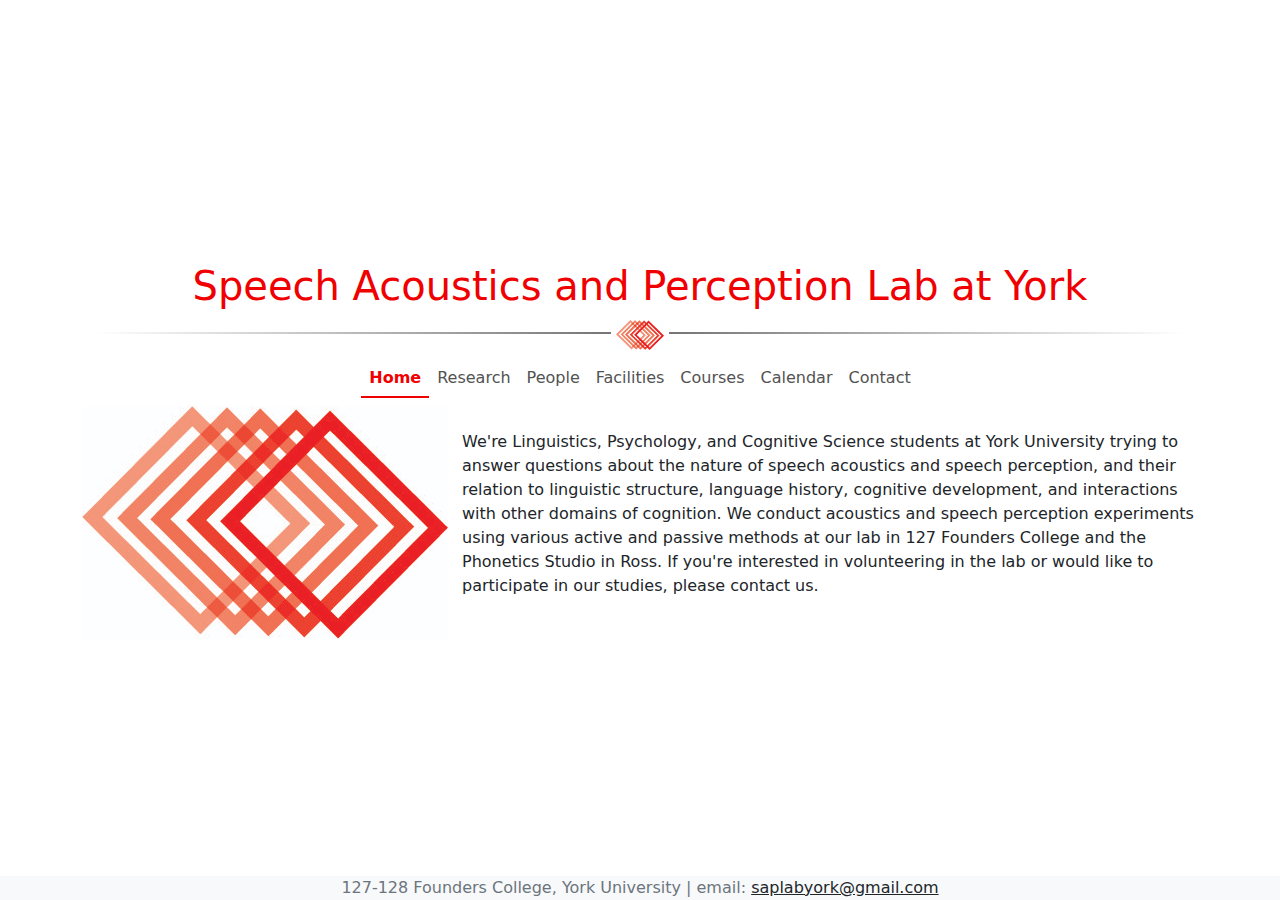
<file: index.html>
<!DOCTYPE html>
<html lang="en">

<head>
    <meta charset="UTF-8">
    <meta name="viewport" content="width=device-width, initial-scale=1">
    <title>Speech/Acoustics/Perception Lab at York</title>
    <link rel="stylesheet" href="./lib/css/bootstrap.min.css">
    <link rel="stylesheet" href="./css/style.css">
    <script src="./lib/js/bootstrap.min.js"></script>
    <link rel="icon" type="image/jpeg" href="./img/logo.jpeg"/>
</head>

<body>
    <div class="container frontpage-container">
        <!-- container for header elements: title, line, navbar -->
        <div class="container" style="text-align: center;">
            <h1 class="all-pages-h1 non-frontpage-h1">Speech Acoustics and Perception Lab at York</h1>
            <div class="line"><img src="./img/logo.jpeg" class="lineImg"></div>
            <nav class="navbar navbar-expand-sm bg-white justify-content-center">
                <ul class="navbar-nav">
                    <li class="nav-item"><a class="nav-link active" href="./index.html">Home</a></li>
                    <li class="nav-item"><a class="nav-link" href="./research.html">Research</a></li>
                    <li class="nav-item"><a class="nav-link" href="./people.html">People</a></li>
                    <li class="nav-item"><a class="nav-link" href="./facilities.html">Facilities</a></li>
                    <li class="nav-item"><a class="nav-link" href="./courses.html">Courses</a></li>
                    <li class="nav-item"><a class="nav-link" href="./calendar.html">Calendar</a></li>
                    <li class="nav-item"><a class="nav-link" href="./contact.html">Contact</a></li>
                </ul>
            </nav>
        </div>
        <div class="content-wrapper">
            <div class="row">
                <!-- lab logo -->
                <div class="col-md-4" style="text-align: center;">
                    <img class="img-fluid" src="./img/logo.jpeg" style="max-width: 60vw;">
                </div>
                <!-- lab intro -->
                <div class="col-md-8 align-self-center">
                    <p> We're Linguistics, Psychology, and Cognitive Science students at York University trying to answer questions 
                        about the nature of speech acoustics and speech perception, and their relation to linguistic structure, language history, cognitive development, 
                        and interactions with other domains of cognition. We conduct acoustics and speech perception experiments using 
                        various active and passive methods at our lab in 127 Founders College and the Phonetics Studio in Ross. If you're interested in volunteering in the lab or would like to participate in our studies, 
                        please contact us.</p>
                </div>
            </div>
            <!-- footer -->
            <footer class="bg-light fixed-bottom">
                <div class="text-center text-muted">
                    127-128 Founders College, York University | email: <a class="text-dark"
                        href="mailto:saplabyork@gmail.com">saplabyork@gmail.com</a>
                </div>
            </footer>
        </div>
    </div>
</body>

</html>
</file>
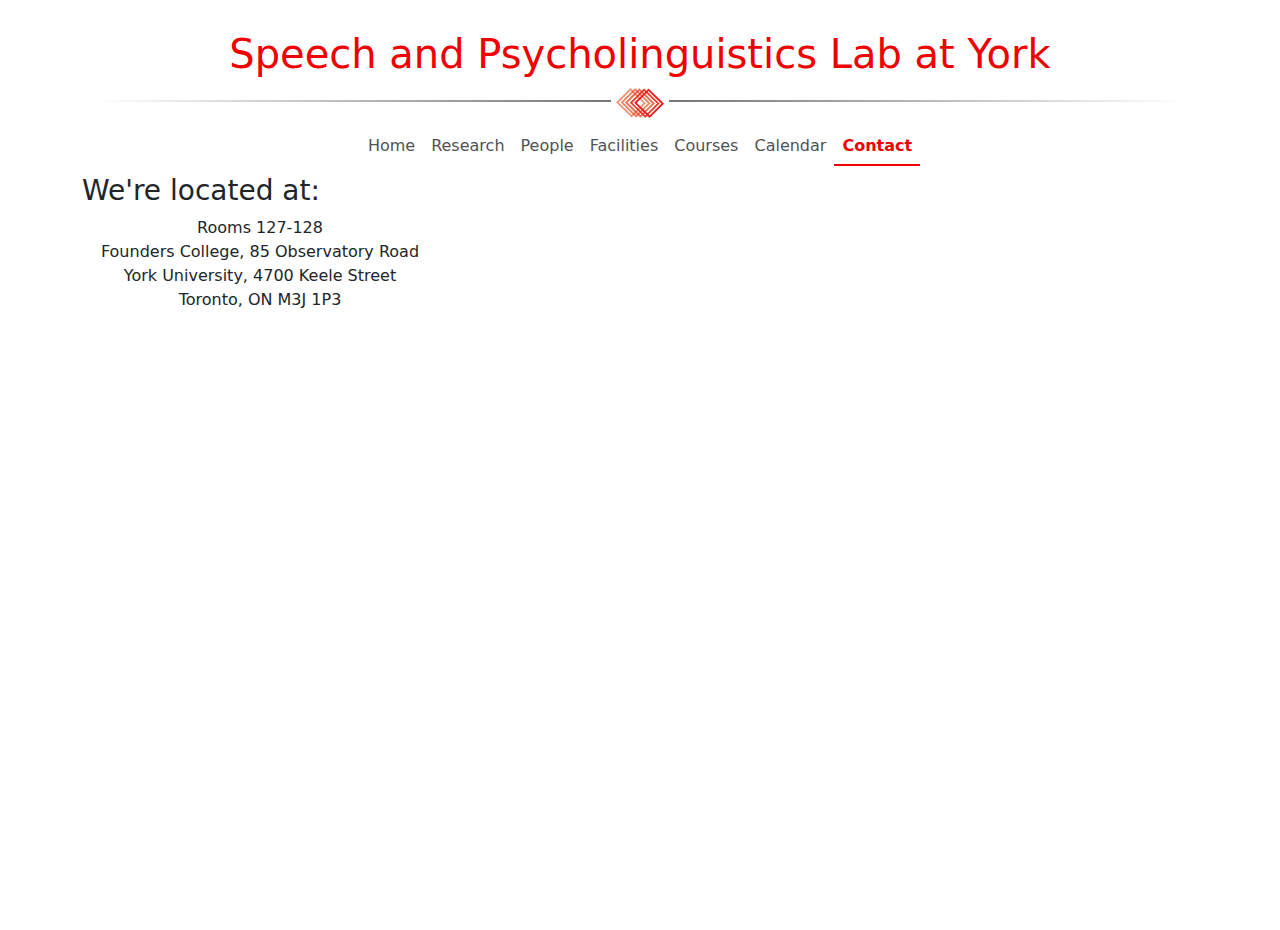
<file: contact.html>
<!DOCTYPE html>
<html lang="en">

<head>
    <meta charset="UTF-8">
    <meta name="viewport" content="width=device-width, initial-scale=1">
    <title>Contact — Speech and Psycholinguistics Lab at York</title>
    <link rel="stylesheet" href="./lib/css/bootstrap.min.css">
    <link rel="stylesheet" href="./css/style.css">
    <script src="./lib/js/bootstrap.min.js"></script>
    <link rel="icon" type="image/jpeg" href="./img/logo.jpeg"/>
</head>

<body>
    <div class="container">
        <!-- container for header elements: title, line, navbar -->
        <div class="container" style="text-align: center;">
            <h1 class="all-pages-h1 non-frontpage-h1">Speech and Psycholinguistics Lab at York</h1>
            <div class="line"><img src="./img/logo.jpeg" class="lineImg"></div>
            <nav class="navbar navbar-expand-sm bg-white justify-content-center">
                <ul class="navbar-nav">
                    <li class="nav-item"><a class="nav-link" href="./index.html">Home</a></li>
                    <li class="nav-item"><a class="nav-link" href="./research.html">Research</a></li>
                    <li class="nav-item"><a class="nav-link" href="./people.html">People</a></li>
                    <li class="nav-item"><a class="nav-link" href="./facilities.html">Facilities</a></li>
                    <li class="nav-item"><a class="nav-link" href="./courses.html">Courses</a></li>
                    <li class="nav-item"><a class="nav-link" href="./calendar.html">Calendar</a></li>
                    <li class="nav-item"><a class="nav-link active" href="./contact.html">Contact</a></li>
                </ul>
            </nav>
        </div>
        <div class="content-wrapper">
            <div class="row">
                <!-- column for text -->
                <div class="col-md-4">
                    <h3>We're located at:</h3>
                    <p style="text-align: center;">Rooms 127-128<br>
                        Founders College, 85 Observatory Road<br>
                        York University, 4700 Keele Street<br>
                        Toronto, ON M3J 1P3</p>
                </div>
                <!-- column for map -->
                <div class="col-md-8">
                    <div class="responsive-iframe-container">
                        <iframe class="responsive-iframe"
                            src="https://www.google.com/maps/embed?pb=!1m14!1m8!1m3!1d11523.484687194183!2d-79.503677!3d43.775533!3m2!1i1024!2i768!4f13.1!3m3!1m2!1s0x882b2e3a98e5aee1%3A0xb6afb52cf028903b!2s85%20Observatory%20Rd%2C%20North%20York%2C%20ON%20M7A%202C5!5e0!3m2!1sen!2sca!4v1611199290223!5m2!1sen!2sca"
                            frameborder="0" style="border:0;" allowfullscreen="" aria-hidden="false"
                            tabindex="0"></iframe>
                    </div>
                </div>
            </div>
        </div>
    </div>
</body>

</html>
</file>
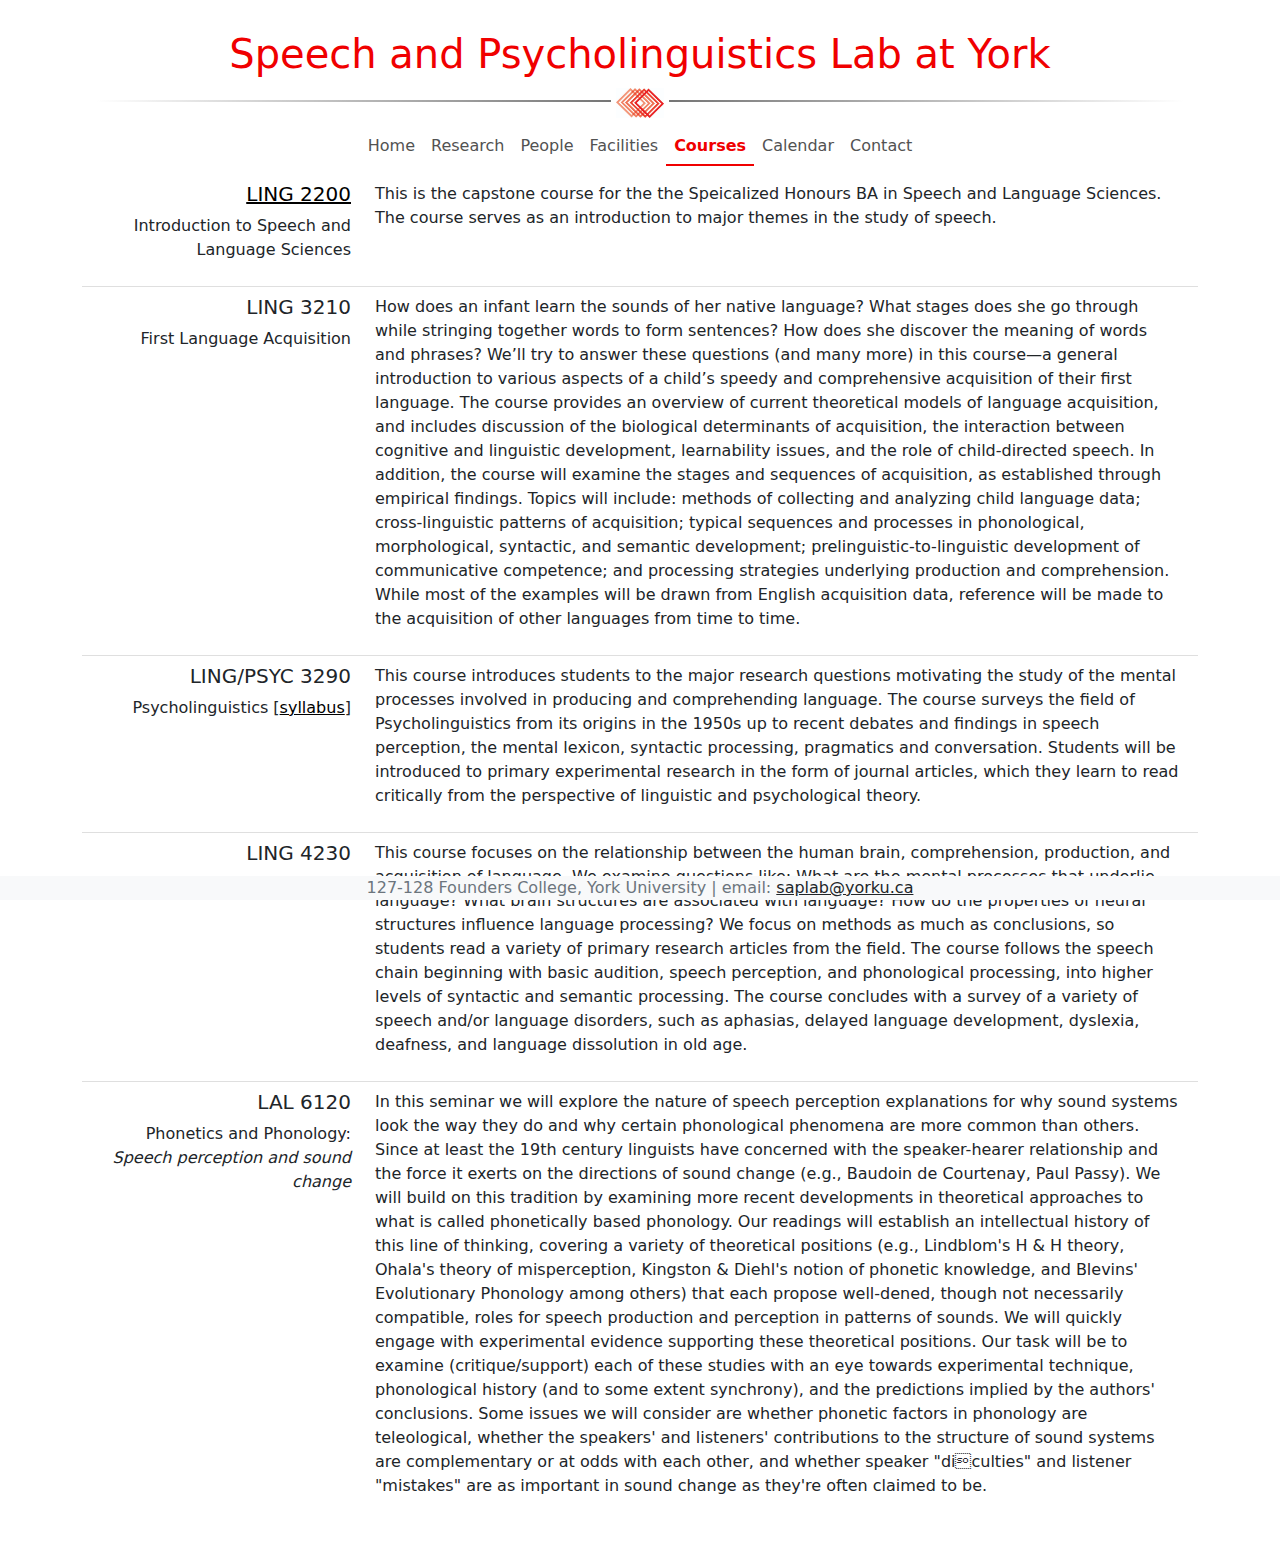
<file: courses.html>
<!DOCTYPE html>
<html lang="en">

<head>
    <meta charset="UTF-8">
    <meta name="viewport" content="width=device-width, initial-scale=1">
    <title>Courses — Speech and Psycholinguistics Lab at York</title>
    <link rel="stylesheet" href="./lib/css/bootstrap.min.css">
    <link rel="stylesheet" href="./css/style.css">
    <script src="./lib/js/bootstrap.min.js"></script>
    <link rel="icon" type="image/jpeg" href="./img/logo.jpeg"/>
</head>

<body>
    <div class="container">
        <!-- container for header elements: title, line, navbar -->
        <div class="container" style="text-align: center;">
            <h1 class="all-pages-h1 non-frontpage-h1">Speech and Psycholinguistics Lab at York</h1>
            <div class="line"><img src="./img/logo.jpeg" class="lineImg"></div>
            <nav class="navbar navbar-expand-sm bg-white justify-content-center">
                <ul class="navbar-nav">
                    <li class="nav-item"><a class="nav-link" href="./index.html">Home</a></li>
                    <li class="nav-item"><a class="nav-link" href="./research.html">Research</a></li>
                    <li class="nav-item"><a class="nav-link" href="./people.html">People</a></li>
                    <li class="nav-item"><a class="nav-link" href="./facilities.html">Facilities</a></li>
                    <li class="nav-item"><a class="nav-link active" href="./courses.html">Courses</a></li>
                    <li class="nav-item"><a class="nav-link" href="./calendar.html">Calendar</a></li>
                    <li class="nav-item"><a class="nav-link" href="./contact.html">Contact</a></li>
                </ul>
            </nav>
        </div>
        <div class="content-wrapper">
            <!-- use Bootstrap List Groups for courses -->
            <ul class="list-group list-group-flush">
                <!-- course item -->
                <li class="list-group-item">
                    <div class="row">
                        <!-- course code and name -->
                        <div class="col-md-3" style="text-align: right;">
                            <h5><a href="https://saplabyork.github.io/Courses/LING2200.html">LING 2200</a></h5>
                            <p>Introduction to Speech and Language Sciences</p>
                        </div>
                        <!-- course description -->
                        <div class="col-md-9">
                            <p> This is the capstone course for the the Speicalized Honours BA in Speech and Language Sciences. The course serves as an introduction to major themes in the study of speech. </p>
                        </div>
                    </div>
                </li>
                <!-- course item -->
                <li class="list-group-item">
                    <div class="row">
                        <!-- course code and name -->
                        <div class="col-md-3" style="text-align: right;">
                            <h5>LING 3210</h5>
                            <p>First Language Acquisition</p>
                        </div>
                        <!-- course description -->
                        <div class="col-md-9">
                            <p>How does an infant learn the sounds of her native language? What stages does she go
                                through while stringing together words to form sentences? How does she discover the
                                meaning of words and phrases? We’ll try to answer these questions (and many more) in
                                this course—a general introduction to various aspects of a child’s speedy and
                                comprehensive acquisition of their first language. The course provides an overview of
                                current theoretical models of language acquisition, and includes discussion of the
                                biological determinants of acquisition, the interaction between cognitive and linguistic
                                development, learnability issues, and the role of child-directed speech. In addition,
                                the course will examine the stages and sequences of acquisition, as established through
                                empirical findings. Topics will include: methods of collecting and analyzing child
                                language data; cross-linguistic patterns of acquisition; typical sequences and processes
                                in phonological, morphological, syntactic, and semantic development;
                                prelinguistic-to-linguistic development of communicative competence; and processing
                                strategies underlying production and comprehension. While most of the examples will be
                                drawn from English acquisition data, reference will be made to the acquisition of other
                                languages from time to time.</p>
                        </div>
                    </div>
                </li>
                <!-- course item -->
                <li class="list-group-item">
                    <div class="row">
                        <!-- course code and name -->
                        <div class="col-md-3" style="text-align: right;">
                            <h5>LING/PSYC 3290</h5>
                            <p>Psycholinguistics [<a target="_blank"
                                    href="./pdfs/LING3220_Psycholx_F2016_syllabus.pdf">syllabus</a>]</p>
                        </div>
                        <!-- course description -->
                        <div class="col-md-9">
                            <p>This course introduces students to the major research questions motivating the study of
                                the mental processes involved in producing and comprehending language. The course
                                surveys the field of Psycholinguistics from its origins in the 1950s up to recent
                                debates and findings in speech perception, the mental lexicon, syntactic processing,
                                pragmatics and conversation. Students will be introduced to primary experimental
                                research in the form of journal articles, which they learn to read critically from the
                                perspective of linguistic and psychological theory.</p>
                        </div>
                    </div>
                </li>
                <!-- ccourse item -->
                <li class="list-group-item">
                    <div class="row">
                        <!-- course code and name -->
                        <div class="col-md-3" style="text-align: right;">
                            <h5>LING 4230</h5>
                            <p>Language and the Brain</p>
                        </div>
                        <!-- course description -->
                        <div class="col-md-9">
                            <p>This course focuses on the relationship between the human brain, comprehension,
                                production, and acquisition of language. We examine questions like: What are the mental
                                processes that underlie language? What brain structures are associated with language?
                                How do the properties of neural structures influence language processing? We focus on
                                methods as much as conclusions, so students read a variety of primary research articles
                                from the field. The course follows the speech chain beginning with basic audition,
                                speech perception, and phonological processing, into higher levels of syntactic and
                                semantic processing. The course concludes with a survey of a variety of speech and/or
                                language disorders, such as aphasias, delayed language development, dyslexia, deafness,
                                and language dissolution in old age.</p>
                        </div>
                    </div>
                </li>
                <!-- course item -->
                <li class="list-group-item">
                    <div class="row">
                        <!-- course code and name -->
                        <div class="col-md-3" style="text-align: right;">
                            <h5>LAL 6120</h5>
                            <p>Phonetics and Phonology: <em>Speech perception and sound change</em></p>
                        </div>
                        <!-- course description -->
                        <div class="col-md-9">
                            <p>In this seminar we will explore the nature of speech perception explanations for why
                                sound systems look the way they do and why certain phonological phenomena are more
                                common than others. Since at least the 19th century linguists have concerned with the
                                speaker-hearer relationship and the force it exerts on the directions of sound change
                                (e.g., Baudoin de Courtenay, Paul Passy). We will build on this tradition by examining
                                more recent developments in theoretical approaches to what is called phonetically based
                                phonology. Our readings will establish an intellectual history of this line of thinking,
                                covering a variety of theoretical positions (e.g., Lindblom's H & H theory, Ohala's
                                theory of misperception, Kingston & Diehl's notion of phonetic knowledge, and Blevins'
                                Evolutionary Phonology among others) that each propose well-dened, though not
                                necessarily compatible, roles for speech production and perception in patterns of
                                sounds. We will quickly engage with experimental evidence supporting these theoretical
                                positions. Our task will be to examine (critique/support) each of these studies with an
                                eye towards experimental technique, phonological history (and to some extent synchrony),
                                and the predictions implied by the authors' conclusions. Some issues we will consider
                                are whether phonetic factors in phonology are teleological, whether the speakers' and
                                listeners' contributions to the structure of sound systems are complementary or at odds
                                with each other, and whether speaker "diculties" and listener "mistakes" are as
                                important in sound change as they're often claimed to be.</p>
                        </div>
                    </div>
                </li>
            </ul>
            <!-- footer -->
            <footer class="bg-light fixed-bottom">
                <div class="text-center text-muted">
                    127-128 Founders College, York University | email: <a class="text-dark"
                        href="mailto:saplab@yorku.ca">saplab@yorku.ca</a>
                </div>
            </footer>
        </div>
    </div>
</body>

</html>
</file>
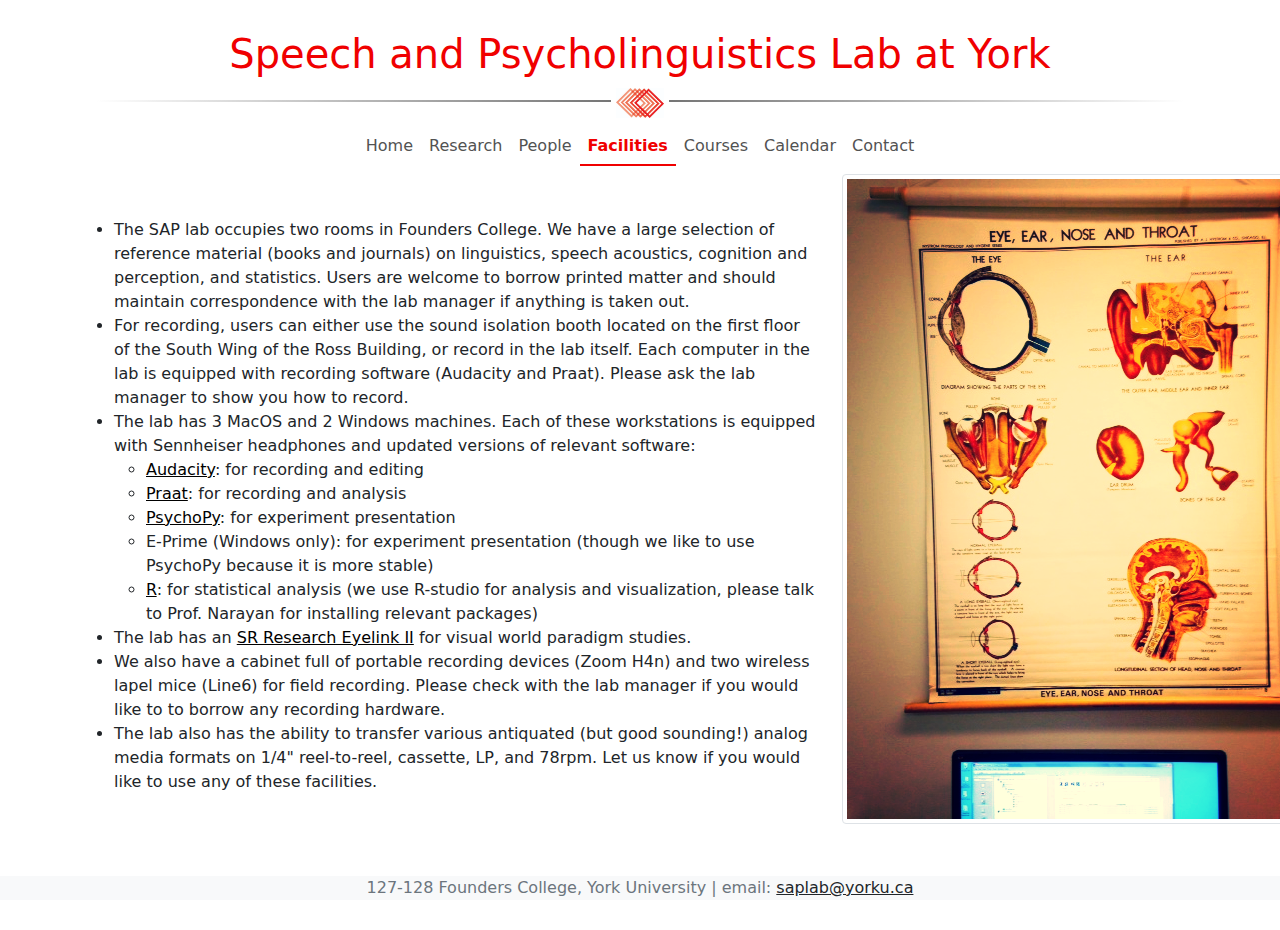
<file: facilities.html>
<!DOCTYPE html>
<html lang="en">

<head>
    <meta charset="UTF-8">
    <meta name="viewport" content="width=device-width, initial-scale=1">
    <title>Facilities — Speech and Psycholinguistics Lab at York</title>
    <link rel="stylesheet" href="./lib/css/bootstrap.min.css">
    <link rel="stylesheet" href="./css/style.css">
    <script src="./lib/js/bootstrap.min.js"></script>
    <link rel="icon" type="image/jpeg" href="./img/logo.jpeg"/>    
</head>

<body>
    <div class="container">
        <!-- container for header elements: title, line, navbar -->
        <div class="container" style="text-align: center;">
            <h1 class="all-pages-h1 non-frontpage-h1">Speech and Psycholinguistics Lab at York</h1>
            <div class="line"><img src="./img/logo.jpeg" class="lineImg"></div>
            <nav class="navbar navbar-expand-sm bg-white justify-content-center">
                <ul class="navbar-nav">
                    <li class="nav-item"><a class="nav-link" href="./index.html">Home</a></li>
                    <li class="nav-item"><a class="nav-link" href="./research.html">Research</a></li>
                    <li class="nav-item"><a class="nav-link" href="./people.html">People</a></li>
                    <li class="nav-item"><a class="nav-link active" href="./facilities.html">Facilities</a></li>
                    <li class="nav-item"><a class="nav-link" href="./courses.html">Courses</a></li>
                    <li class="nav-item"><a class="nav-link" href="./calendar.html">Calendar</a></li>
                    <li class="nav-item"><a class="nav-link" href="./contact.html">Contact</a></li>
                </ul>
            </nav>
        </div>
        <div class="content-wrapper">
            <div class="row">
                <!-- list of facilities available in the lab -->
                <div class="col-md-8 align-self-center">
                    <ul style="margin-top: 30px;">
                        <li>The SAP lab occupies two rooms in Founders College. We have a large selection of reference
                            material (books and journals) on linguistics, speech acoustics, cognition and perception,
                            and
                            statistics. Users are welcome to borrow printed matter and should maintain correspondence
                            with the lab manager if anything is taken out.</li>
                        <li>For recording, users can either use the sound isolation booth located on the first floor of
                            the South Wing of the Ross Building, or record in the lab itself. Each computer in the lab
                            is equipped
                            with recording software (Audacity and Praat). Please ask the lab manager to show you how to
                            record.
                        </li>
                        <li>The lab has 3 MacOS and 2 Windows machines. Each of these workstations is equipped with
                            Sennheiser headphones and updated versions of relevant software:</li>
                        <ul>
                            <li><a target="_blank" href="https://www.audacityteam.org/">Audacity</a>: for recording and
                                editing</li>
                            <li><a target="_blank" href="https://www.fon.hum.uva.nl/praat/">Praat</a>: for recording and
                                analysis
                            </li>
                            <li><a target="_blank" href="https://www.psychopy.org/">PsychoPy</a>: for experiment
                                presentation</li>
                            <li>E-Prime (Windows only): for experiment presentation (though we like to use PsychoPy
                                because
                                it is
                                more stable)</li>
                            <li><a target="_blank" href="https://rstudio.com/">R</a>: for statistical analysis (we use
                                R-studio for
                                analysis and visualization, please talk to Prof. Narayan for installing relevant
                                packages)
                            </li>
                        </ul>
                        <li>The lab has an <a target="_blank" href="https://www.sr-research.com/eyelink-ii/">SR Research
                                Eyelink
                                II</a> for visual world paradigm studies.</li>
                        <li>We also have a cabinet full of portable recording devices (Zoom H4n) and two wireless lapel
                            mice
                            (Line6)
                            for field recording. Please check with the lab manager if you would like to to borrow any
                            recording
                            hardware.</li>
                        <li>The lab also has the ability to transfer various antiquated (but good sounding!) analog
                            media
                            formats on
                            1/4" reel-to-reel, cassette, LP, and 78rpm. Let us know if you would like to use any of
                            these
                            facilities.</li>
                    </ul>
                </div>
                <!-- photo of poster in the lab -->
                <div class="col-md-4" style="text-align: center;">
                    <img class="img-thumbnail" src="./img/earnose.png" style="max-width: 75vw;">
                </div>
            </div>
            <!-- footer -->
            <footer class="bg-light fixed-bottom">
                <div class="text-center text-muted">
                    127-128 Founders College, York University | email: <a class="text-dark"
                        href="mailto:saplab@yorku.ca">saplab@yorku.ca</a>
                </div>
            </footer>
        </div>
    </div>
</body>

</html>
</file>
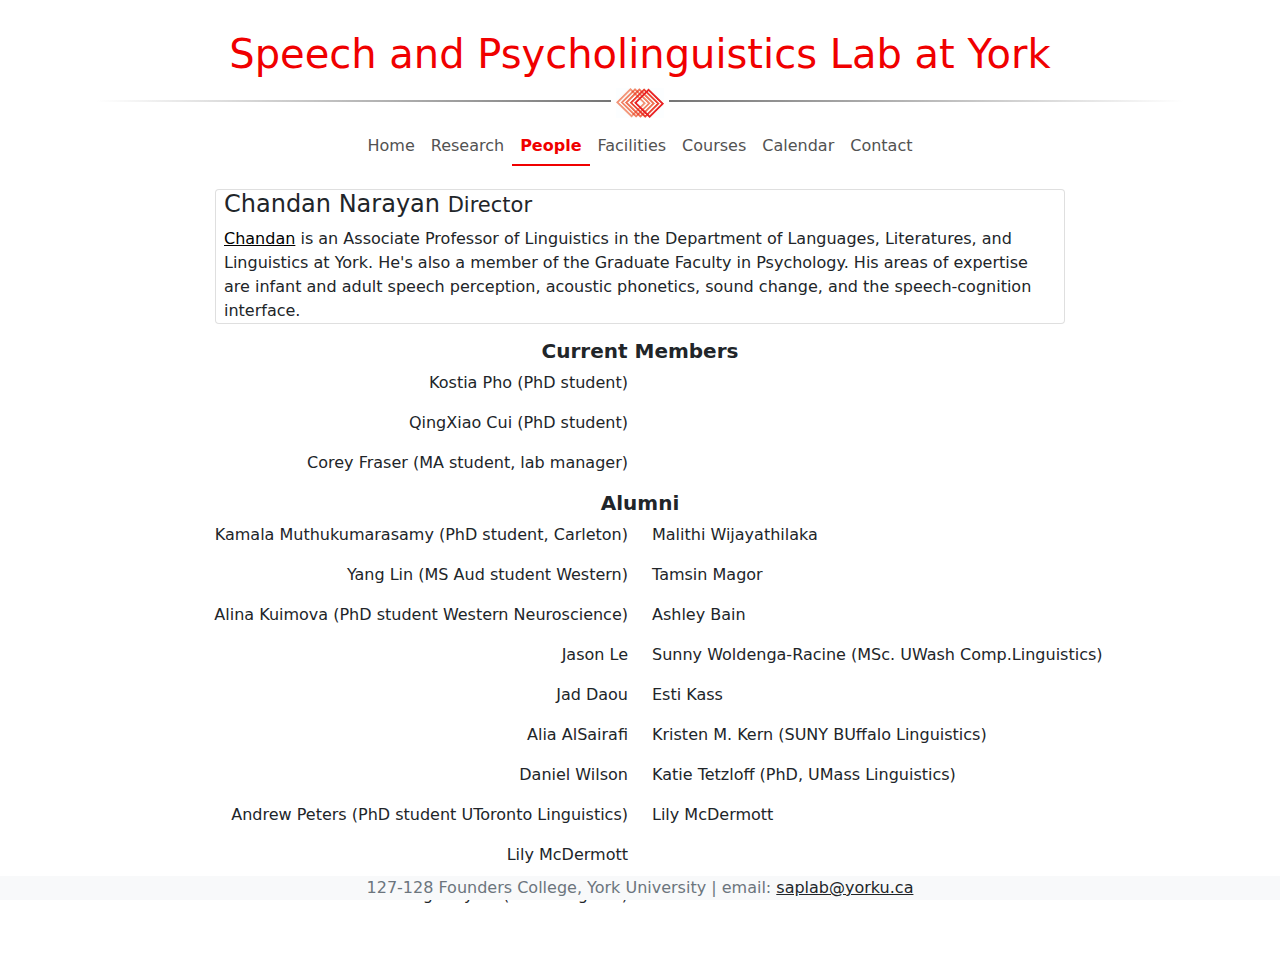
<file: people.html>
<!DOCTYPE html>
<html lang="en">

<head>
    <meta charset="UTF-8">
    <meta name="viewport" content="width=device-width, initial-scale=1">
    <title>People — Speech and Psycholinguistics Lab at York</title>
    <link rel="stylesheet" href="./lib/css/bootstrap.min.css">
    <link rel="stylesheet" href="./css/style.css">
    <script src="./lib/js/bootstrap.min.js"></script>
    <link rel="icon" type="image/jpeg" href="./img/logo.jpeg"/>
</head>

<body>
    <div class="container">
        <!-- container for header elements: title, line, navbar -->
        <div class="container" style="text-align: center;">
            <h1 class="all-pages-h1 non-frontpage-h1">Speech and Psycholinguistics Lab at York</h1>
            <div class="line"><img src="./img/logo.jpeg" class="lineImg"></div>
            <nav class="navbar navbar-expand-sm bg-white justify-content-center">
                <ul class="navbar-nav">
                    <li class="nav-item"><a class="nav-link" href="./index.html">Home</a></li>
                    <li class="nav-item"><a class="nav-link" href="./research.html">Research</a></li>
                    <li class="nav-item"><a class="nav-link active" href="./people.html">People</a></li>
                    <li class="nav-item"><a class="nav-link" href="./facilities.html">Facilities</a></li>
                    <li class="nav-item"><a class="nav-link" href="./courses.html">Courses</a></li>
                    <li class="nav-item"><a class="nav-link" href="./calendar.html">Calendar</a></li>
                    <li class="nav-item"><a class="nav-link" href="./contact.html">Contact</a></li>
                </ul>
            </nav>
        </div>
        <div class="content-wrapper">
            <!-- wrapper for cards -->
            <div style="display: flex; flex-direction: column; align-items: center;">
                <!-- card for Chandan -->
                <div class="card" style="max-width: 850px;">
                    <div class="row">
                        <!-- photo: not being used right now, but in case I want it in the future -->
                        <!-- <div class="col-auto align-self-center"><img class="img-fluid card-img-max" src="./path/to/image
                                class="card-img-top"></div> -->
                        <!-- title, description, website -->
                        <div class="col align-self-center">
                            <div class="card-block px-2">
                                <h4 class="card-title">Chandan Narayan <small>Director</small></h4>
                                <p class="card-text"><a href="https://ch-narayan.github.io/">Chandan</a> is an Associate Professor of Linguistics in the Department
                                    of Languages, Literatures, and Linguistics at York. He's also a member of the
                                    Graduate Faculty in Psychology. His areas of expertise are infant and adult speech
                                    perception, acoustic phonetics, sound change, and the speech-cognition interface.</p>
                            </div>
                        </div>
                    </div>
                </div>
            </div>
            <!-- CURRENT MEMBERS SECTION -->
            <div class="faded-line"></div>
            <div style="text-align: center;">
                <h5 style="font-weight: 900 !important;">Current Members</h5>
                <div class="row">
                    <!-- left side column -->
                    <div class="col-md-6 people-column-left">
                        <p>Kostia Pho (PhD student)</p>
                        <p>QingXiao Cui (PhD student)</p>
                        <p>Corey Fraser (MA student, lab manager)</p>
                    </div>
                    <!-- right side column -->
                    <div class="col-md-6 people-column-right">
                        <p></p>
                        <p></p>
                        <p></p>
                    </div>
                </div>
            </div>
            <!-- ALUMNI SECTION -->
            <div class="faded-line"></div>
            <div style="text-align: center;">
                <h5 style="font-weight: 900 !important;">Alumni</h5>
                <div class="row">
                    <!-- left side column -->
                    <div class="col-md-6 people-column-left">
                        <p>Kamala Muthukumarasamy (PhD student, Carleton)</p>
                        <p>Yang Lin (MS Aud student Western)</p>
                        <p>Alina Kuimova (PhD student Western Neuroscience)</p>
                        <p>Jason Le</p>
                        <p>Jad Daou</p>
                        <p>Alia AlSairafi</p>
                        <p>Daniel Wilson</p>
                        <p>Andrew Peters (PhD student UToronto Linguistics)</p>
                        <p>Lily McDermott</p>
                        <p>Serg Fazylau (Practicing SLP)</p>
                    </div>
                    <!-- right side column -->
                    <div class="col-md-6 people-column-right">
                        <p>Malithi Wijayathilaka</p>
                        <p>Tamsin Magor</p>
                        <p>Ashley Bain</p>
                        <p>Sunny Woldenga-Racine (MSc. UWash Comp.Linguistics)</p>
                        <p>Esti Kass</p>
                        <p>Kristen M. Kern (SUNY BUffalo Linguistics)</p>
                        <p>Katie Tetzloff (PhD, UMass Linguistics)</p>
                        <p>Lily McDermott</p>
                    </div>
                </div>
            </div>
            <!-- footer -->
            <footer class="bg-light fixed-bottom">
                <div class="text-center text-muted">
                    127-128 Founders College, York University | email: <a class="text-dark"
                        href="mailto:saplab@yorku.ca">saplab@yorku.ca</a>
                </div>
            </footer>
        </div>
    </div>
</body>

</html>
</file>
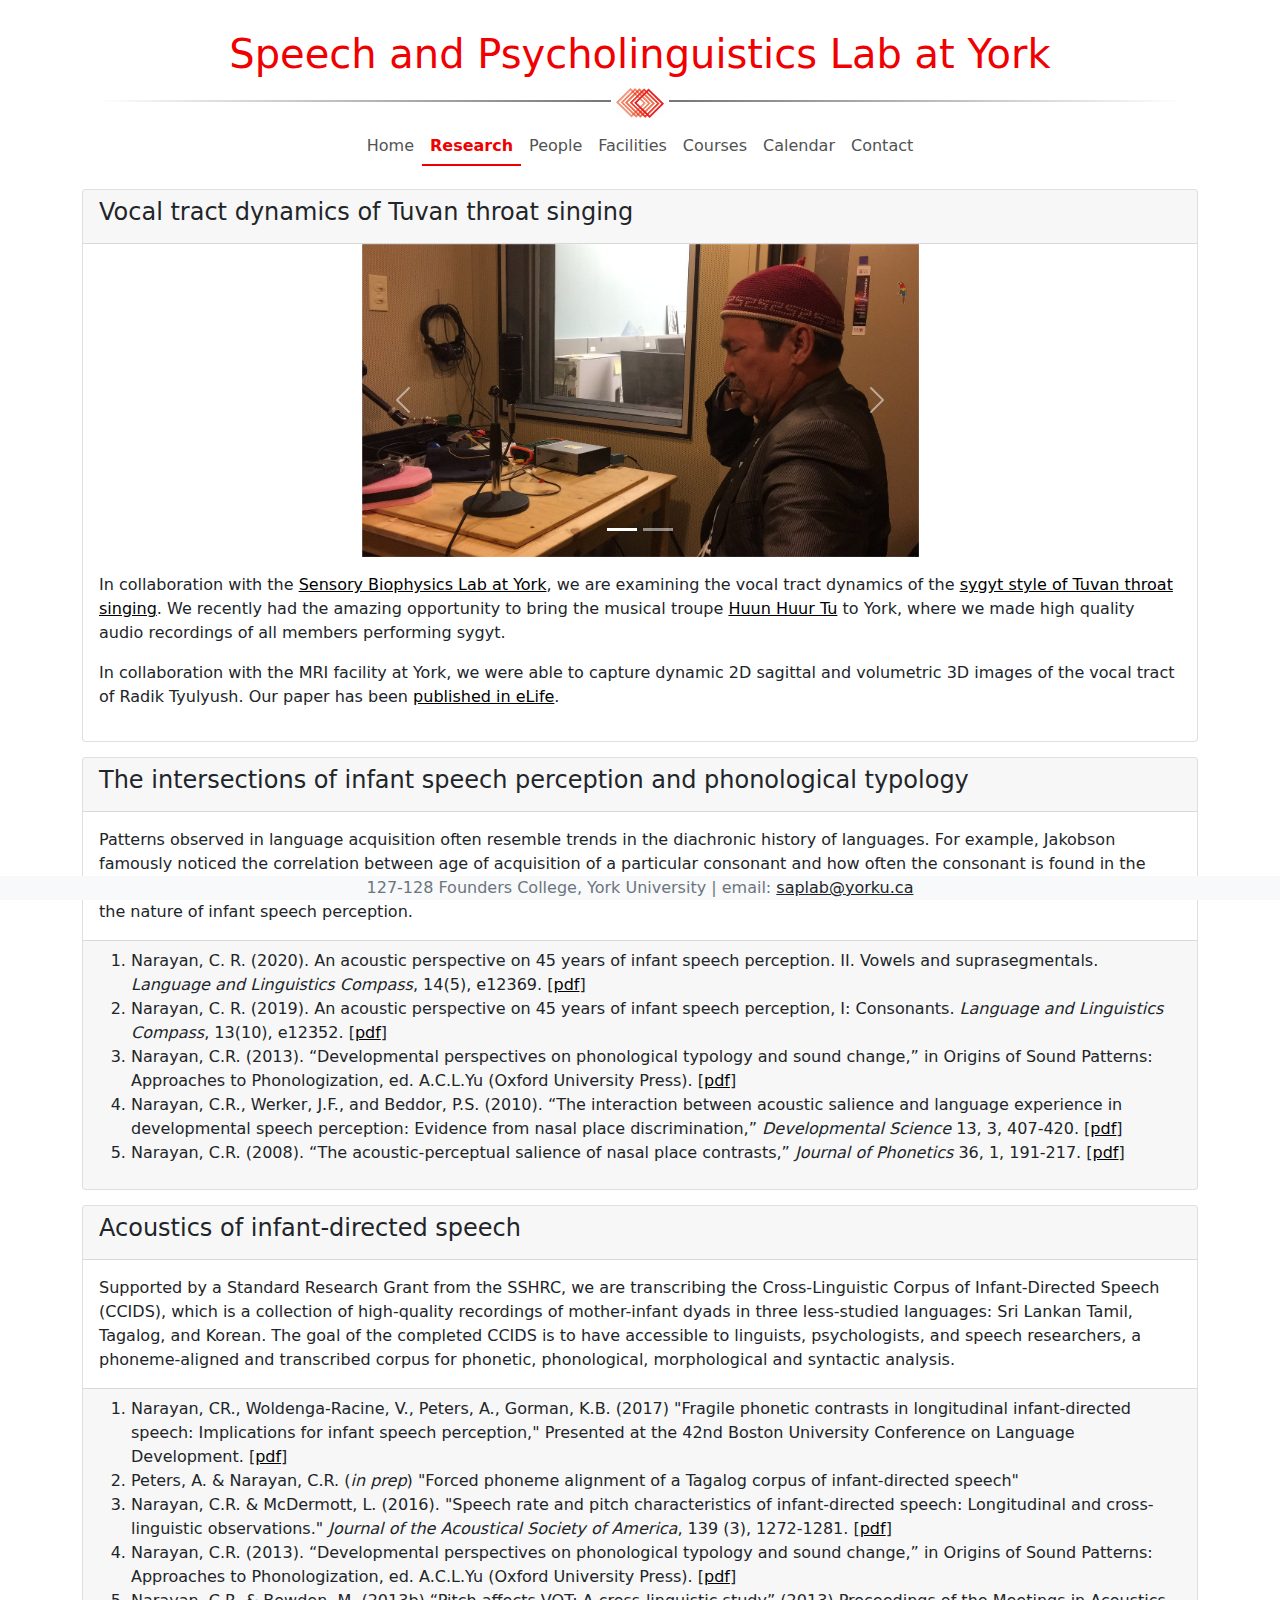
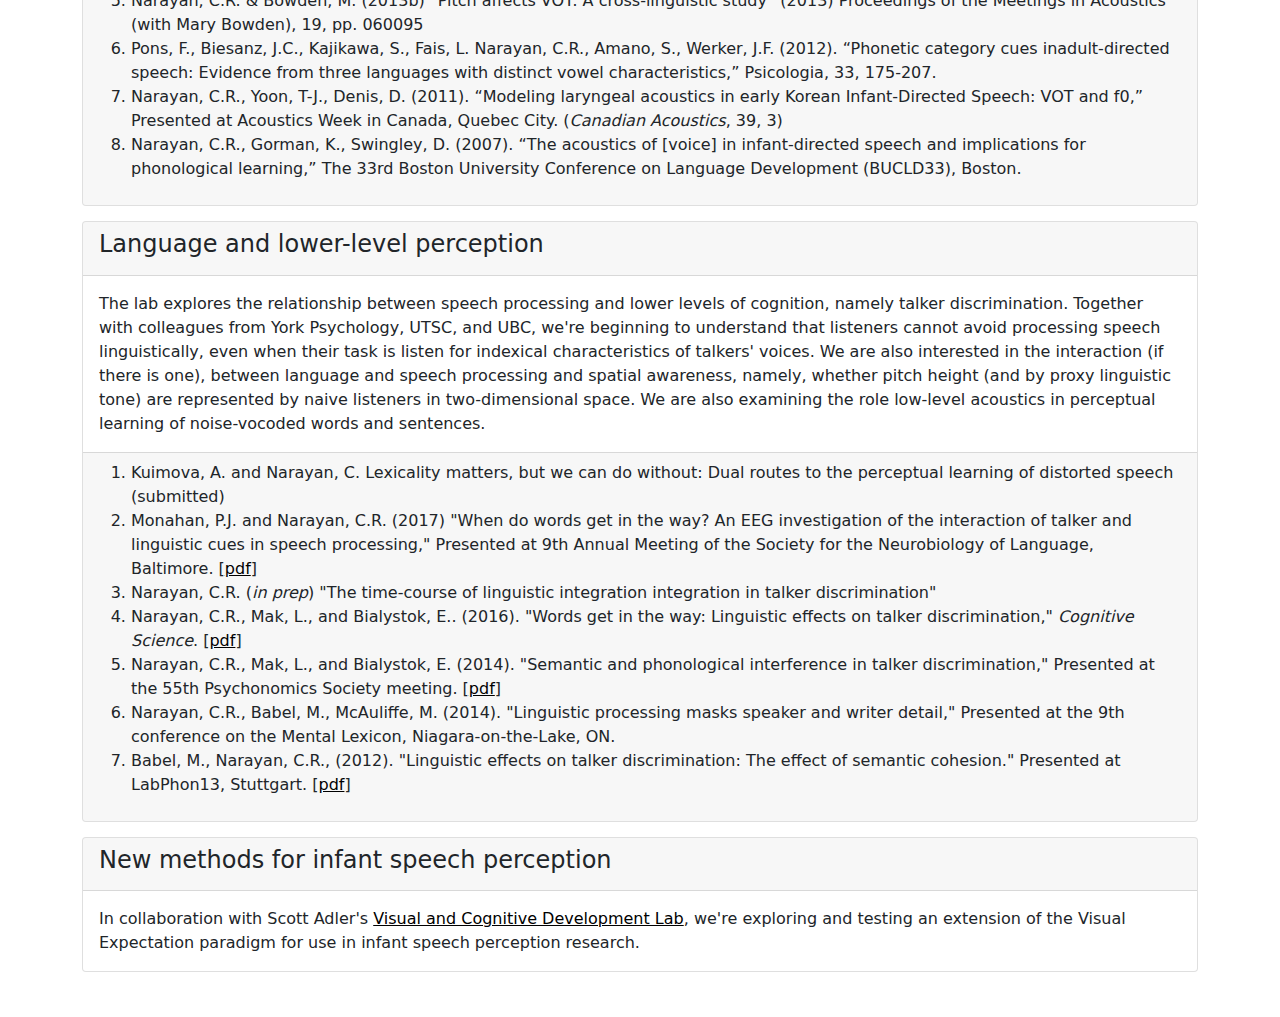
<file: research.html>
<!DOCTYPE html>
<html lang="en">

<head>
    <meta charset="UTF-8">
    <meta name="viewport" content="width=device-width, initial-scale=1">
    <title>Research — Speech and Psycholinguistics Lab at York</title>
    <link rel="stylesheet" href="./lib/css/bootstrap.min.css">
    <link rel="stylesheet" href="./css/style.css">
    <script src="./lib/js/bootstrap.min.js"></script>
    <link rel="icon" type="image/jpeg" href="./img/logo.jpeg"/>
</head>

<body>
    <div class="container">
        <!-- container for header elements: title, line, navbar -->
        <div class="container" style="text-align: center;">
            <h1 class="all-pages-h1 non-frontpage-h1">Speech and Psycholinguistics Lab at York</h1>
            <div class="line"><img src="./img/logo.jpeg" class="lineImg"></div>
            <nav class="navbar navbar-expand-sm bg-white justify-content-center">
                <ul class="navbar-nav">
                    <li class="nav-item"><a class="nav-link" href="./index.html">Home</a></li>
                    <li class="nav-item"><a class="nav-link active" href="./research.html">Research</a></li>
                    <li class="nav-item"><a class="nav-link" href="./people.html">People</a></li>
                    <li class="nav-item"><a class="nav-link" href="./facilities.html">Facilities</a></li>
                    <li class="nav-item"><a class="nav-link" href="./courses.html">Courses</a></li>
                    <li class="nav-item"><a class="nav-link" href="./calendar.html">Calendar</a></li>
                    <li class="nav-item"><a class="nav-link" href="./contact.html">Contact</a></li>
                </ul>
            </nav>
        </div>
        <div class="content-wrapper">
            <!-- research project -->
            <div class="card">
                <!-- title -->
                <div class="card-header">
                    <h4>Vocal tract dynamics of Tuvan throat singing</h3>
                </div>
                <!-- picture carousel -->
                <div class="col-md-6 align-self-center">
                    <div id="tuvanProjectCarousel" class="carousel slide" data-bs-ride="carousel">
                        <!-- carousel indicators -->
                        <ol class="carousel-indicators">
                            <li data-bs-target="#tuvanProjectCarousel" data-bs-slide-to="0" class="active"></li>
                            <li data-bs-target="#tuvanProjectCarousel" data-bs-slide-to="1"></li>
                        </ol>
                        <!-- carousel pictures -->
                        <div class="carousel-inner">
                            <div class="carousel-item active">
                                <img src="./img/tuvan-proj-1.jpeg" class="d-block w-100">
                            </div>
                            <div class="carousel-item">
                                <img src="./img/tuvan-proj-2-cropped.jpeg" class="d-block w-100">
                            </div>
                        </div>
                        <!-- carousel controls -->
                        <a class="carousel-control-prev" href="#tuvanProjectCarousel" role="button"
                            data-bs-slide="prev">
                            <span class="carousel-control-prev-icon" aria-hidden="true"></span>
                            <span class="visually-hidden">Previous</span>
                        </a>
                        <a class="carousel-control-next" href="#tuvanProjectCarousel" role="button"
                            data-bs-slide="next">
                            <span class="carousel-control-next-icon" aria-hidden="true"></span>
                            <span class="visually-hidden">Next</span>
                        </a>
                    </div>
                </div>
                <!-- description -->
                <div class="card-body">
                    <p>In collaboration with the <a target="_blank" href="http://www.yorku.ca/cberge/">Sensory
                            Biophysics Lab at York</a>, we are examining the vocal tract dynamics of the <a
                            target="_blank" href="https://en.wikipedia.org/wiki/Tuvan_throat_singing">sygyt style of
                            Tuvan throat singing</a>. We recently had the amazing opportunity to bring the musical
                        troupe <a target="_blank" href="https://en.wikipedia.org/wiki/Huun-Huur-Tu">Huun Huur Tu</a> to
                        York, where we made high quality audio recordings of all members performing sygyt.</p>
                    <p>In collaboration with the MRI facility at York, we were able to capture dynamic 2D sagittal and
                        volumetric 3D images of the vocal tract of Radik Tyulyush. Our paper has been <a target="_blank"
                            href="https://elifesciences.org/articles/50476">published in eLife</a>.</p>
                </div>
            </div>
            <!-- research project -->
            <div class="card">
                <!-- title -->
                <div class="card-header">
                    <h4>The intersections of infant speech perception and phonological typology</h3>
                </div>
                <!-- description -->
                <div class="card-body">Patterns observed in language acquisition often resemble trends in the diachronic
                    history of languages. For example, Jakobson famously noticed the correlation between age of
                    acquisition of a particular consonant and how often the consonant is found in the world's languages.
                    Our research extends these ideas by examining the intersections of historical phonology, typology,
                    acoustics, and the nature of infant speech perception.
                </div>
                <!-- references -->
                <div class="card-footer">
                    <ol>
                        <li>Narayan, C. R. (2020). An acoustic perspective on 45 years of infant speech perception. II.
                            Vowels and suprasegmentals. <em>Language and Linguistics Compass</em>, 14(5), e12369.
                            [<a target="_blank" href="./pdfs/narayan2020.pdf">pdf</a>]</li>
                        <li>Narayan, C. R. (2019). An acoustic perspective on 45 years of infant speech perception, I:
                            Consonants. <em>Language and Linguistics Compass</em>, 13(10), e12352.
                            [<a target="_blank" href="./pdfs/narayan2019a.pdf">pdf</a>]</li>
                        <li>Narayan, C.R. (2013). “Developmental perspectives on phonological typology and sound
                            change,” in Origins of Sound Patterns: Approaches to Phonologization, ed. A.C.L.Yu (Oxford
                            University Press).
                            [<a target="_blank" href="./pdfs/narayan2013.pdf">pdf</a>]</li>
                        <li>Narayan, C.R., Werker, J.F., and Beddor, P.S. (2010). “The interaction between acoustic
                            salience and language experience in developmental speech perception: Evidence from nasal
                            place discrimination,” <em>Developmental Science</em> 13, 3, 407-420.
                            [<a target="_blank" href="./pdfs/narayan2010.pdf">pdf</a>]</li>
                        <li>Narayan, C.R. (2008). “The acoustic-perceptual salience of nasal place contrasts,”
                            <em>Journal of Phonetics</em> 36, 1, 191-217.
                            [<a target="_blank" href="./pdfs/narayan2008.pdf">pdf</a>]
                        </li>
                    </ol>
                </div>
            </div>
            <!-- research project -->
            <div class="card">
                <!-- title -->
                <div class="card-header">
                    <h4>Acoustics of infant-directed speech</h3>
                </div>
                <!-- description -->
                <div class="card-body">Supported by a Standard Research Grant from the SSHRC, we are transcribing the
                    Cross-Linguistic Corpus of Infant-Directed Speech (CCIDS), which is a collection of high-quality
                    recordings of mother-infant dyads in three less-studied languages: Sri Lankan Tamil, Tagalog, and
                    Korean. The goal of the completed CCIDS is to have accessible to linguists, psychologists, and
                    speech researchers, a phoneme-aligned and transcribed corpus for phonetic, phonological,
                    morphological and syntactic analysis.
                </div>
                <!-- references -->
                <div class="card-footer">
                    <ol>
                        <li>Narayan, CR., Woldenga-Racine, V., Peters, A., Gorman, K.B. (2017) "Fragile phonetic
                            contrasts in longitudinal infant-directed speech: Implications for infant speech
                            perception," Presented at the 42nd Boston University Conference on Language Development.
                            [<a target="_blank" href="./pdfs/BUCLD2017_poster.pdf">pdf</a>]</li>
                        <li>Peters, A. & Narayan, C.R. (<em>in prep</em>) "Forced phoneme alignment of a Tagalog corpus
                            of infant-directed speech"</li>
                        <li>Narayan, C.R. & McDermott, L. (2016). "Speech rate and pitch characteristics of
                            infant-directed speech: Longitudinal and cross-linguistic observations." <em>Journal of the
                                Acoustical Society of America</em>, 139 (3), 1272-1281.
                            [<a target="_blank" href="./pdfs/narayan2016.pdf">pdf</a>]</li>
                        <li>Narayan, C.R. (2013). “Developmental perspectives on phonological typology and sound
                            change,” in Origins of Sound Patterns: Approaches to Phonologization, ed. A.C.L.Yu (Oxford
                            University Press).
                            [<a target="_blank" href="./pdfs/narayan2013.pdf">pdf</a>]</li>
                        <li>Narayan, C.R. & Bowden, M. (2013b) “Pitch affects VOT: A cross-linguistic study” (2013)
                            Proceedings of the Meetings in Acoustics (with Mary Bowden), 19, pp. 060095</li>
                        <li>Pons, F., Biesanz, J.C., Kajikawa, S., Fais, L. Narayan, C.R., Amano, S., Werker, J.F.
                            (2012). “Phonetic category cues inadult-directed speech: Evidence from three languages with
                            distinct vowel characteristics,” Psicologia, 33, 175-207.</li>
                        <li>Narayan, C.R., Yoon, T-J., Denis, D. (2011). “Modeling laryngeal acoustics in early Korean
                            Infant-Directed Speech: VOT and f0,” Presented at Acoustics Week in Canada, Quebec City.
                            (<em>Canadian Acoustics</em>, 39, 3)</li>
                        <li>Narayan, C.R., Gorman, K., Swingley, D. (2007). “The acoustics of [voice] in infant-directed
                            speech and implications for phonological learning,” The 33rd Boston University Conference on
                            Language Development (BUCLD33), Boston.</li>
                    </ol>
                </div>
            </div>
            <!-- research project -->
            <div class="card">
                <!-- title -->
                <div class="card-header">
                    <h4>Language and lower-level perception</h3>
                </div>
                <!-- description -->
                <div class="card-body">The lab explores the relationship between speech processing and lower levels of
                    cognition, namely talker discrimination. Together with colleagues from York Psychology, UTSC, and
                    UBC, we're beginning to understand that listeners cannot avoid processing speech linguistically,
                    even when their task is listen for indexical characteristics of talkers' voices. We are also
                    interested in the interaction (if there is one), between language and speech processing and spatial
                    awareness, namely, whether pitch height (and by proxy linguistic tone) are represented by naive
                    listeners in two-dimensional space. We are also examining the role low-level acoustics in perceptual
                    learning of noise-vocoded words and sentences.
                </div>
                <!-- references -->
                <div class="card-footer">
                    <ol>
                        <li>Kuimova, A. and Narayan, C. Lexicality matters, but we can do without: Dual routes to the
                            perceptual learning of distorted speech (submitted)</li>
                        <li>Monahan, P.J. and Narayan, C.R. (2017) "When do words get in the way? An EEG investigation
                            of the interaction of talker and linguistic cues in speech processing," Presented at 9th
                            Annual Meeting of the Society for the Neurobiology of Language, Baltimore.
                            [<a target="_blank" href="./pdfs/monahannarayan17.pdf">pdf</a>]</li>
                        <li>Narayan, C.R. (<em>in prep</em>) "The time-course of linguistic integration integration in
                            talker discrimination"</li>
                        <li>Narayan, C.R., Mak, L., and Bialystok, E.. (2016). "Words get in the way: Linguistic effects
                            on talker discrimination," <em>Cognitive Science</em>.
                            [<a target="_blank" href="./pdfs/narayan2016b.pdf">pdf</a>]</li>
                        <li>Narayan, C.R., Mak, L., and Bialystok, E. (2014). "Semantic and phonological interference in
                            talker discrimination," Presented at the 55th Psychonomics Society meeting.
                            [<a target="_blank" href="./pdfs/NARAYAN_Psychonomics2014.pdf">pdf</a>]</li>
                        <li>Narayan, C.R., Babel, M., McAuliffe, M. (2014). "Linguistic processing masks speaker and
                            writer detail," Presented at the 9th conference on the Mental Lexicon, Niagara-on-the-Lake,
                            ON.
                        </li>
                        <li>Babel, M., Narayan, C.R., (2012). "Linguistic effects on talker discrimination: The effect
                            of semantic cohesion." Presented at LabPhon13, Stuttgart.
                            [<a target="_blank" href="./pdfs/babel_narayan_camera_abs.pdf">pdf</a>]</li>
                    </ol>
                </div>
            </div>
            <!-- research project -->
            <div class="card">
                <!-- title -->
                <div class="card-header">
                    <h4>New methods for infant speech perception</h3>
                </div>
                <!-- description -->
                <div class="card-body">In collaboration with Scott Adler's <a target="_blank"
                        href="https://babylab.cvr.yorku.ca/">Visual and Cognitive Development Lab</a>, we're exploring
                    and testing an extension of the Visual Expectation paradigm for use in infant speech perception
                    research.
                </div>
            </div>
            <!-- footer -->
            <footer class="bg-light fixed-bottom">
                <div class="text-center text-muted">
                    127-128 Founders College, York University | email: <a class="text-dark"
                        href="mailto:saplab@yorku.ca">saplab@yorku.ca</a>
                </div>
            </footer>
        </div>
    </div>
</body>

</html>
</file>
<file: css/style.css>
html, body {
  height: 100%; /* to allow for vertical centering */
}

.frontpage-container {
  display: flex; 
  flex-direction: column; 
  justify-content: center; 
  height: 100%;
}

.frontpage-container > div:first-child {
  flex-shrink: 0;
}

.all-pages-h1 {
  color: rgb(240, 0, 0);
}

.non-frontpage-h1 {
  margin-top: 30px;
}

@media screen and (max-width: 775px) {
  .frontpage-container { /* don't vertically center container on small screens */
    justify-content: flex-start;
  }
}

@media screen and (max-width: 500px) { 
  .all-pages-h1 {
    margin-top: 10px; /* reduce space above header on smaller screens */
  }
}

.line {
  border-width: 2px;
  border-style: solid;
  border-image: linear-gradient(to right, transparent, rgb(109, 109, 109), transparent) 0 0 100%;
  text-align: center;
  height: 16px;
  margin-bottom: 16px;
}

.lineImg {
  background-color:white;
  padding:0px 5px 0px 5px;
  height: 30px;
}

.content-wrapper { /* add padding below navbar and above footer */
  /* padding-top: 20px; */
  padding-bottom: 30px;
}

@media screen and (max-width: 500px) {
  .content-wrapper {
    padding-bottom: 50px !important; /* add more bottom padding for smaller screens */
  }
}

.people-column-left {
  text-align: right;
}

.people-column-right {
  text-align: left;
}

@media screen and (max-width: 775px) {
  .people-column-left, .people-column-right {
    text-align: center;
  }
}

.responsive-iframe-container {
  -webkit-filter: grayscale(100%); 
  filter: grayscale(100%); 
  position: relative;  /* responsiveness */
  overflow: hidden;    /*       |        */
  width: 100%;         /*       |        */
  padding-top: 56.25%; /*       v        */
}

.responsive-iframe {
  position: absolute;
  top: 0;
  left: 0;
  bottom: 0;
  right: 0;
  width: 100%;
  height: 100%;
}

/* BOOTSTRAP MODIFICATIONS */

.nav-item {
  position: relative; /* to allow underline of active nav-links */
}

.nav-link {
  color: rgb(82, 82, 82)
}

.navbar-nav > li > a.active::after { /* underline the active link */
  content: "";
  position: absolute;
  bottom: 0;
  left: 0;
  width: 100%;
  height: 2px;
  background-color: rgb(240, 0, 0);
}

.navbar-nav > li > a.active {
  color: rgb(240, 0, 0) !important;
  font-weight: 600;
}

.card {
  margin-top: 15px;
  margin-bottom: 15px;
}

.card-img-max {
  max-width: 200px;
}

a {
  color:rgb(0, 0, 0);
}

/* FULLCALENDAR MODIFICATIONS */

.fc .fc-button-primary {
  background-color: #f00000;
  border-color: #be0101;
}

.fc .fc-button-primary:not(:disabled):active, .fc .fc-button-primary:not(:disabled).fc-button-active {
  background-color: #9c0000;
  border-color: #be0101;
}

.fc .fc-daygrid-day.fc-day-today {
  background-color: rgba(255, 122, 122, 0.15);
}

.fc .fc-scrollgrid table {
  background-color: rgb(252, 252, 252);
}

.fc .fc-toolbar-title {
  font-family: sans-serif;
  font-weight: 700;
}
</file>
